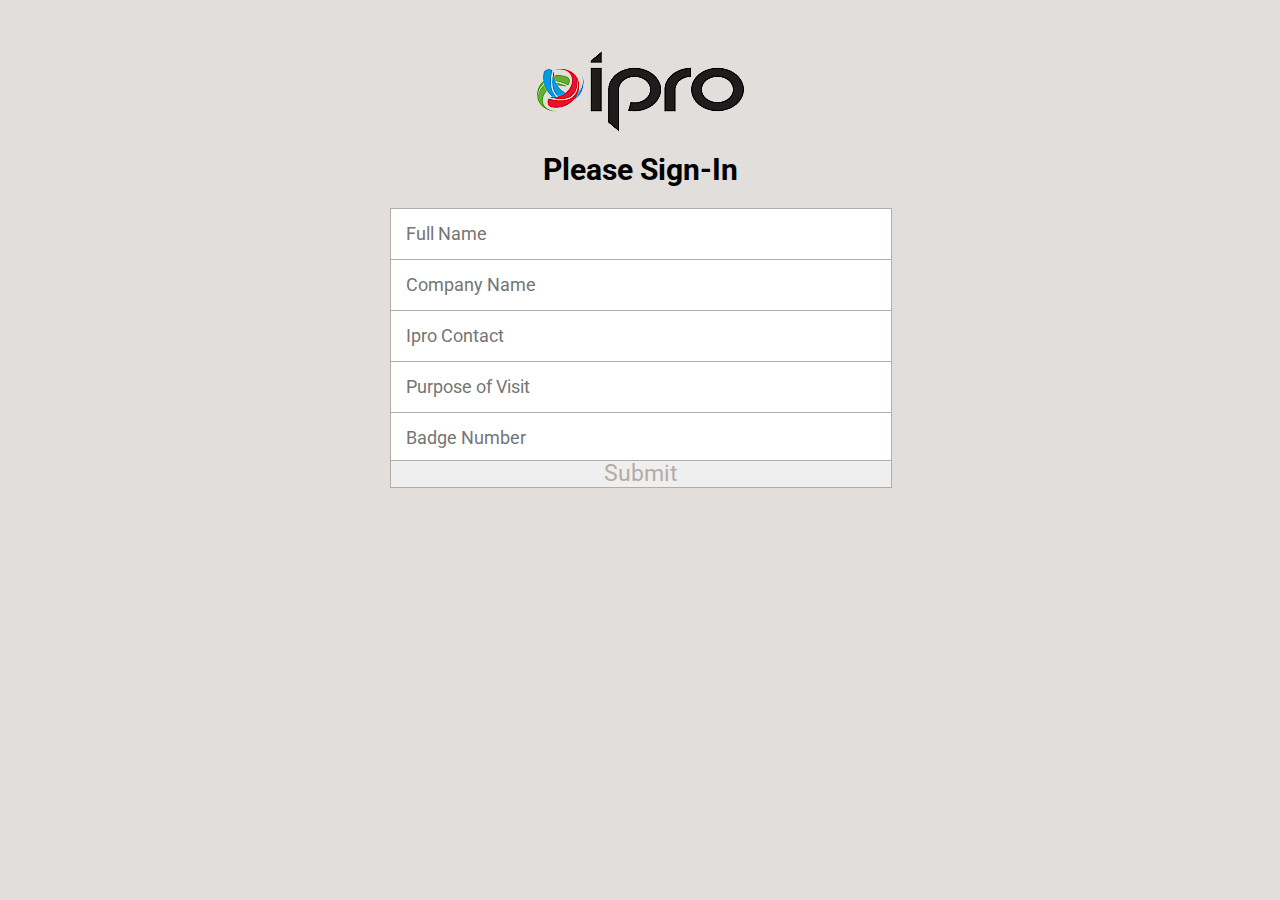
<file: index.html>
<!DOCTYPE HTML>
<html lang="en">
<!--Client Sign-In Page-->
<head>
    <meta charset="utf-8">
    <meta name="viewport" content="width=device-width, initial-scale=1">
	<title>Client Sign-In Form</title>
	<link href="https://fonts.googleapis.com/css?family=Roboto" rel="stylesheet">
	<link href="normalize.css" rel="stylesheet">
	<link rel="stylesheet" type="text/css" href="indexStyles.css">
</head>

<body>
	<img class="logo" src="img/ipro.png" alt="Ipro Logo" >
	<h1 class="signin-header">Please Sign-In</h1>

<!--Form fields, sends data to insert.php when submited -->
	<div class= "container">
		<form action="insert.php" method="post" autocomplete="off">		
			<input class="name" type="text" placeholder="Full Name" name="Name"/>
			<input class="companyname" type="text" placeholder="Company Name" name="CompanyName" /> 
			<input class="contact" type="text" placeholder="Ipro Contact" name="Contact" />
			<input class="purpose" type="text" placeholder="Purpose of Visit" name="Purpose"/>
			<input class="badge" type="number" placeholder="Badge Number" name="Badge" />	
			<button type="submit">Submit</button>
	</div>
		</form>

</body>
</html>
</file>
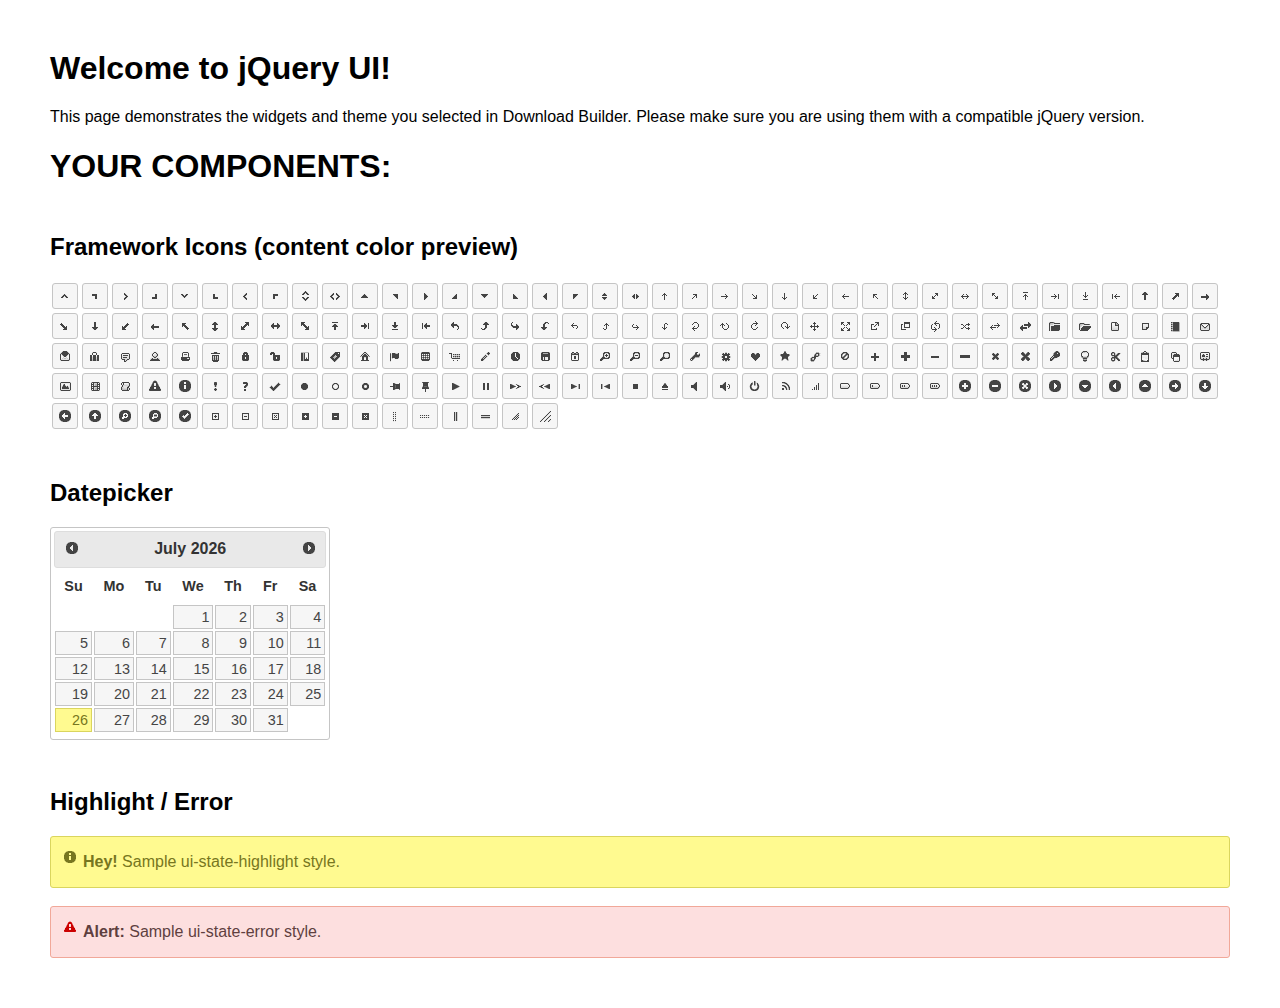
<file: jquery/jquery-ui-1.12.1.custom/index.html>
<!doctype html>
<html lang="us">
<head>
	<meta charset="utf-8">
	<title>jQuery UI Example Page</title>
	<link href="jquery-ui.css" rel="stylesheet">
	<style>
	body{
		font-family: "Trebuchet MS", sans-serif;
		margin: 50px;
	}
	.demoHeaders {
		margin-top: 2em;
	}
	#dialog-link {
		padding: .4em 1em .4em 20px;
		text-decoration: none;
		position: relative;
	}
	#dialog-link span.ui-icon {
		margin: 0 5px 0 0;
		position: absolute;
		left: .2em;
		top: 50%;
		margin-top: -8px;
	}
	#icons {
		margin: 0;
		padding: 0;
	}
	#icons li {
		margin: 2px;
		position: relative;
		padding: 4px 0;
		cursor: pointer;
		float: left;
		list-style: none;
	}
	#icons span.ui-icon {
		float: left;
		margin: 0 4px;
	}
	.fakewindowcontain .ui-widget-overlay {
		position: absolute;
	}
	select {
		width: 200px;
	}
	</style>
</head>
<body>

<h1>Welcome to jQuery UI!</h1>

<div class="ui-widget">
	<p>This page demonstrates the widgets and theme you selected in Download Builder. Please make sure you are using them with a compatible jQuery version.</p>
</div>

<h1>YOUR COMPONENTS:</h1>
















<h2 class="demoHeaders">Framework Icons (content color preview)</h2>
<ul id="icons" class="ui-widget ui-helper-clearfix">
	<li class="ui-state-default ui-corner-all" title=".ui-icon-caret-1-n"><span class="ui-icon ui-icon-caret-1-n"></span></li>
	<li class="ui-state-default ui-corner-all" title=".ui-icon-caret-1-ne"><span class="ui-icon ui-icon-caret-1-ne"></span></li>
	<li class="ui-state-default ui-corner-all" title=".ui-icon-caret-1-e"><span class="ui-icon ui-icon-caret-1-e"></span></li>
	<li class="ui-state-default ui-corner-all" title=".ui-icon-caret-1-se"><span class="ui-icon ui-icon-caret-1-se"></span></li>
	<li class="ui-state-default ui-corner-all" title=".ui-icon-caret-1-s"><span class="ui-icon ui-icon-caret-1-s"></span></li>
	<li class="ui-state-default ui-corner-all" title=".ui-icon-caret-1-sw"><span class="ui-icon ui-icon-caret-1-sw"></span></li>
	<li class="ui-state-default ui-corner-all" title=".ui-icon-caret-1-w"><span class="ui-icon ui-icon-caret-1-w"></span></li>
	<li class="ui-state-default ui-corner-all" title=".ui-icon-caret-1-nw"><span class="ui-icon ui-icon-caret-1-nw"></span></li>
	<li class="ui-state-default ui-corner-all" title=".ui-icon-caret-2-n-s"><span class="ui-icon ui-icon-caret-2-n-s"></span></li>
	<li class="ui-state-default ui-corner-all" title=".ui-icon-caret-2-e-w"><span class="ui-icon ui-icon-caret-2-e-w"></span></li>
	<li class="ui-state-default ui-corner-all" title=".ui-icon-triangle-1-n"><span class="ui-icon ui-icon-triangle-1-n"></span></li>
	<li class="ui-state-default ui-corner-all" title=".ui-icon-triangle-1-ne"><span class="ui-icon ui-icon-triangle-1-ne"></span></li>
	<li class="ui-state-default ui-corner-all" title=".ui-icon-triangle-1-e"><span class="ui-icon ui-icon-triangle-1-e"></span></li>
	<li class="ui-state-default ui-corner-all" title=".ui-icon-triangle-1-se"><span class="ui-icon ui-icon-triangle-1-se"></span></li>
	<li class="ui-state-default ui-corner-all" title=".ui-icon-triangle-1-s"><span class="ui-icon ui-icon-triangle-1-s"></span></li>
	<li class="ui-state-default ui-corner-all" title=".ui-icon-triangle-1-sw"><span class="ui-icon ui-icon-triangle-1-sw"></span></li>
	<li class="ui-state-default ui-corner-all" title=".ui-icon-triangle-1-w"><span class="ui-icon ui-icon-triangle-1-w"></span></li>
	<li class="ui-state-default ui-corner-all" title=".ui-icon-triangle-1-nw"><span class="ui-icon ui-icon-triangle-1-nw"></span></li>
	<li class="ui-state-default ui-corner-all" title=".ui-icon-triangle-2-n-s"><span class="ui-icon ui-icon-triangle-2-n-s"></span></li>
	<li class="ui-state-default ui-corner-all" title=".ui-icon-triangle-2-e-w"><span class="ui-icon ui-icon-triangle-2-e-w"></span></li>
	<li class="ui-state-default ui-corner-all" title=".ui-icon-arrow-1-n"><span class="ui-icon ui-icon-arrow-1-n"></span></li>
	<li class="ui-state-default ui-corner-all" title=".ui-icon-arrow-1-ne"><span class="ui-icon ui-icon-arrow-1-ne"></span></li>
	<li class="ui-state-default ui-corner-all" title=".ui-icon-arrow-1-e"><span class="ui-icon ui-icon-arrow-1-e"></span></li>
	<li class="ui-state-default ui-corner-all" title=".ui-icon-arrow-1-se"><span class="ui-icon ui-icon-arrow-1-se"></span></li>
	<li class="ui-state-default ui-corner-all" title=".ui-icon-arrow-1-s"><span class="ui-icon ui-icon-arrow-1-s"></span></li>
	<li class="ui-state-default ui-corner-all" title=".ui-icon-arrow-1-sw"><span class="ui-icon ui-icon-arrow-1-sw"></span></li>
	<li class="ui-state-default ui-corner-all" title=".ui-icon-arrow-1-w"><span class="ui-icon ui-icon-arrow-1-w"></span></li>
	<li class="ui-state-default ui-corner-all" title=".ui-icon-arrow-1-nw"><span class="ui-icon ui-icon-arrow-1-nw"></span></li>
	<li class="ui-state-default ui-corner-all" title=".ui-icon-arrow-2-n-s"><span class="ui-icon ui-icon-arrow-2-n-s"></span></li>
	<li class="ui-state-default ui-corner-all" title=".ui-icon-arrow-2-ne-sw"><span class="ui-icon ui-icon-arrow-2-ne-sw"></span></li>
	<li class="ui-state-default ui-corner-all" title=".ui-icon-arrow-2-e-w"><span class="ui-icon ui-icon-arrow-2-e-w"></span></li>
	<li class="ui-state-default ui-corner-all" title=".ui-icon-arrow-2-se-nw"><span class="ui-icon ui-icon-arrow-2-se-nw"></span></li>
	<li class="ui-state-default ui-corner-all" title=".ui-icon-arrowstop-1-n"><span class="ui-icon ui-icon-arrowstop-1-n"></span></li>
	<li class="ui-state-default ui-corner-all" title=".ui-icon-arrowstop-1-e"><span class="ui-icon ui-icon-arrowstop-1-e"></span></li>
	<li class="ui-state-default ui-corner-all" title=".ui-icon-arrowstop-1-s"><span class="ui-icon ui-icon-arrowstop-1-s"></span></li>
	<li class="ui-state-default ui-corner-all" title=".ui-icon-arrowstop-1-w"><span class="ui-icon ui-icon-arrowstop-1-w"></span></li>
	<li class="ui-state-default ui-corner-all" title=".ui-icon-arrowthick-1-n"><span class="ui-icon ui-icon-arrowthick-1-n"></span></li>
	<li class="ui-state-default ui-corner-all" title=".ui-icon-arrowthick-1-ne"><span class="ui-icon ui-icon-arrowthick-1-ne"></span></li>
	<li class="ui-state-default ui-corner-all" title=".ui-icon-arrowthick-1-e"><span class="ui-icon ui-icon-arrowthick-1-e"></span></li>
	<li class="ui-state-default ui-corner-all" title=".ui-icon-arrowthick-1-se"><span class="ui-icon ui-icon-arrowthick-1-se"></span></li>
	<li class="ui-state-default ui-corner-all" title=".ui-icon-arrowthick-1-s"><span class="ui-icon ui-icon-arrowthick-1-s"></span></li>
	<li class="ui-state-default ui-corner-all" title=".ui-icon-arrowthick-1-sw"><span class="ui-icon ui-icon-arrowthick-1-sw"></span></li>
	<li class="ui-state-default ui-corner-all" title=".ui-icon-arrowthick-1-w"><span class="ui-icon ui-icon-arrowthick-1-w"></span></li>
	<li class="ui-state-default ui-corner-all" title=".ui-icon-arrowthick-1-nw"><span class="ui-icon ui-icon-arrowthick-1-nw"></span></li>
	<li class="ui-state-default ui-corner-all" title=".ui-icon-arrowthick-2-n-s"><span class="ui-icon ui-icon-arrowthick-2-n-s"></span></li>
	<li class="ui-state-default ui-corner-all" title=".ui-icon-arrowthick-2-ne-sw"><span class="ui-icon ui-icon-arrowthick-2-ne-sw"></span></li>
	<li class="ui-state-default ui-corner-all" title=".ui-icon-arrowthick-2-e-w"><span class="ui-icon ui-icon-arrowthick-2-e-w"></span></li>
	<li class="ui-state-default ui-corner-all" title=".ui-icon-arrowthick-2-se-nw"><span class="ui-icon ui-icon-arrowthick-2-se-nw"></span></li>
	<li class="ui-state-default ui-corner-all" title=".ui-icon-arrowthickstop-1-n"><span class="ui-icon ui-icon-arrowthickstop-1-n"></span></li>
	<li class="ui-state-default ui-corner-all" title=".ui-icon-arrowthickstop-1-e"><span class="ui-icon ui-icon-arrowthickstop-1-e"></span></li>
	<li class="ui-state-default ui-corner-all" title=".ui-icon-arrowthickstop-1-s"><span class="ui-icon ui-icon-arrowthickstop-1-s"></span></li>
	<li class="ui-state-default ui-corner-all" title=".ui-icon-arrowthickstop-1-w"><span class="ui-icon ui-icon-arrowthickstop-1-w"></span></li>
	<li class="ui-state-default ui-corner-all" title=".ui-icon-arrowreturnthick-1-w"><span class="ui-icon ui-icon-arrowreturnthick-1-w"></span></li>
	<li class="ui-state-default ui-corner-all" title=".ui-icon-arrowreturnthick-1-n"><span class="ui-icon ui-icon-arrowreturnthick-1-n"></span></li>
	<li class="ui-state-default ui-corner-all" title=".ui-icon-arrowreturnthick-1-e"><span class="ui-icon ui-icon-arrowreturnthick-1-e"></span></li>
	<li class="ui-state-default ui-corner-all" title=".ui-icon-arrowreturnthick-1-s"><span class="ui-icon ui-icon-arrowreturnthick-1-s"></span></li>
	<li class="ui-state-default ui-corner-all" title=".ui-icon-arrowreturn-1-w"><span class="ui-icon ui-icon-arrowreturn-1-w"></span></li>
	<li class="ui-state-default ui-corner-all" title=".ui-icon-arrowreturn-1-n"><span class="ui-icon ui-icon-arrowreturn-1-n"></span></li>
	<li class="ui-state-default ui-corner-all" title=".ui-icon-arrowreturn-1-e"><span class="ui-icon ui-icon-arrowreturn-1-e"></span></li>
	<li class="ui-state-default ui-corner-all" title=".ui-icon-arrowreturn-1-s"><span class="ui-icon ui-icon-arrowreturn-1-s"></span></li>
	<li class="ui-state-default ui-corner-all" title=".ui-icon-arrowrefresh-1-w"><span class="ui-icon ui-icon-arrowrefresh-1-w"></span></li>
	<li class="ui-state-default ui-corner-all" title=".ui-icon-arrowrefresh-1-n"><span class="ui-icon ui-icon-arrowrefresh-1-n"></span></li>
	<li class="ui-state-default ui-corner-all" title=".ui-icon-arrowrefresh-1-e"><span class="ui-icon ui-icon-arrowrefresh-1-e"></span></li>
	<li class="ui-state-default ui-corner-all" title=".ui-icon-arrowrefresh-1-s"><span class="ui-icon ui-icon-arrowrefresh-1-s"></span></li>
	<li class="ui-state-default ui-corner-all" title=".ui-icon-arrow-4"><span class="ui-icon ui-icon-arrow-4"></span></li>
	<li class="ui-state-default ui-corner-all" title=".ui-icon-arrow-4-diag"><span class="ui-icon ui-icon-arrow-4-diag"></span></li>
	<li class="ui-state-default ui-corner-all" title=".ui-icon-extlink"><span class="ui-icon ui-icon-extlink"></span></li>
	<li class="ui-state-default ui-corner-all" title=".ui-icon-newwin"><span class="ui-icon ui-icon-newwin"></span></li>
	<li class="ui-state-default ui-corner-all" title=".ui-icon-refresh"><span class="ui-icon ui-icon-refresh"></span></li>
	<li class="ui-state-default ui-corner-all" title=".ui-icon-shuffle"><span class="ui-icon ui-icon-shuffle"></span></li>
	<li class="ui-state-default ui-corner-all" title=".ui-icon-transfer-e-w"><span class="ui-icon ui-icon-transfer-e-w"></span></li>
	<li class="ui-state-default ui-corner-all" title=".ui-icon-transferthick-e-w"><span class="ui-icon ui-icon-transferthick-e-w"></span></li>
	<li class="ui-state-default ui-corner-all" title=".ui-icon-folder-collapsed"><span class="ui-icon ui-icon-folder-collapsed"></span></li>
	<li class="ui-state-default ui-corner-all" title=".ui-icon-folder-open"><span class="ui-icon ui-icon-folder-open"></span></li>
	<li class="ui-state-default ui-corner-all" title=".ui-icon-document"><span class="ui-icon ui-icon-document"></span></li>
	<li class="ui-state-default ui-corner-all" title=".ui-icon-document-b"><span class="ui-icon ui-icon-document-b"></span></li>
	<li class="ui-state-default ui-corner-all" title=".ui-icon-note"><span class="ui-icon ui-icon-note"></span></li>
	<li class="ui-state-default ui-corner-all" title=".ui-icon-mail-closed"><span class="ui-icon ui-icon-mail-closed"></span></li>
	<li class="ui-state-default ui-corner-all" title=".ui-icon-mail-open"><span class="ui-icon ui-icon-mail-open"></span></li>
	<li class="ui-state-default ui-corner-all" title=".ui-icon-suitcase"><span class="ui-icon ui-icon-suitcase"></span></li>
	<li class="ui-state-default ui-corner-all" title=".ui-icon-comment"><span class="ui-icon ui-icon-comment"></span></li>
	<li class="ui-state-default ui-corner-all" title=".ui-icon-person"><span class="ui-icon ui-icon-person"></span></li>
	<li class="ui-state-default ui-corner-all" title=".ui-icon-print"><span class="ui-icon ui-icon-print"></span></li>
	<li class="ui-state-default ui-corner-all" title=".ui-icon-trash"><span class="ui-icon ui-icon-trash"></span></li>
	<li class="ui-state-default ui-corner-all" title=".ui-icon-locked"><span class="ui-icon ui-icon-locked"></span></li>
	<li class="ui-state-default ui-corner-all" title=".ui-icon-unlocked"><span class="ui-icon ui-icon-unlocked"></span></li>
	<li class="ui-state-default ui-corner-all" title=".ui-icon-bookmark"><span class="ui-icon ui-icon-bookmark"></span></li>
	<li class="ui-state-default ui-corner-all" title=".ui-icon-tag"><span class="ui-icon ui-icon-tag"></span></li>
	<li class="ui-state-default ui-corner-all" title=".ui-icon-home"><span class="ui-icon ui-icon-home"></span></li>
	<li class="ui-state-default ui-corner-all" title=".ui-icon-flag"><span class="ui-icon ui-icon-flag"></span></li>
	<li class="ui-state-default ui-corner-all" title=".ui-icon-calculator"><span class="ui-icon ui-icon-calculator"></span></li>
	<li class="ui-state-default ui-corner-all" title=".ui-icon-cart"><span class="ui-icon ui-icon-cart"></span></li>
	<li class="ui-state-default ui-corner-all" title=".ui-icon-pencil"><span class="ui-icon ui-icon-pencil"></span></li>
	<li class="ui-state-default ui-corner-all" title=".ui-icon-clock"><span class="ui-icon ui-icon-clock"></span></li>
	<li class="ui-state-default ui-corner-all" title=".ui-icon-disk"><span class="ui-icon ui-icon-disk"></span></li>
	<li class="ui-state-default ui-corner-all" title=".ui-icon-calendar"><span class="ui-icon ui-icon-calendar"></span></li>
	<li class="ui-state-default ui-corner-all" title=".ui-icon-zoomin"><span class="ui-icon ui-icon-zoomin"></span></li>
	<li class="ui-state-default ui-corner-all" title=".ui-icon-zoomout"><span class="ui-icon ui-icon-zoomout"></span></li>
	<li class="ui-state-default ui-corner-all" title=".ui-icon-search"><span class="ui-icon ui-icon-search"></span></li>
	<li class="ui-state-default ui-corner-all" title=".ui-icon-wrench"><span class="ui-icon ui-icon-wrench"></span></li>
	<li class="ui-state-default ui-corner-all" title=".ui-icon-gear"><span class="ui-icon ui-icon-gear"></span></li>
	<li class="ui-state-default ui-corner-all" title=".ui-icon-heart"><span class="ui-icon ui-icon-heart"></span></li>
	<li class="ui-state-default ui-corner-all" title=".ui-icon-star"><span class="ui-icon ui-icon-star"></span></li>
	<li class="ui-state-default ui-corner-all" title=".ui-icon-link"><span class="ui-icon ui-icon-link"></span></li>
	<li class="ui-state-default ui-corner-all" title=".ui-icon-cancel"><span class="ui-icon ui-icon-cancel"></span></li>
	<li class="ui-state-default ui-corner-all" title=".ui-icon-plus"><span class="ui-icon ui-icon-plus"></span></li>
	<li class="ui-state-default ui-corner-all" title=".ui-icon-plusthick"><span class="ui-icon ui-icon-plusthick"></span></li>
	<li class="ui-state-default ui-corner-all" title=".ui-icon-minus"><span class="ui-icon ui-icon-minus"></span></li>
	<li class="ui-state-default ui-corner-all" title=".ui-icon-minusthick"><span class="ui-icon ui-icon-minusthick"></span></li>
	<li class="ui-state-default ui-corner-all" title=".ui-icon-close"><span class="ui-icon ui-icon-close"></span></li>
	<li class="ui-state-default ui-corner-all" title=".ui-icon-closethick"><span class="ui-icon ui-icon-closethick"></span></li>
	<li class="ui-state-default ui-corner-all" title=".ui-icon-key"><span class="ui-icon ui-icon-key"></span></li>
	<li class="ui-state-default ui-corner-all" title=".ui-icon-lightbulb"><span class="ui-icon ui-icon-lightbulb"></span></li>
	<li class="ui-state-default ui-corner-all" title=".ui-icon-scissors"><span class="ui-icon ui-icon-scissors"></span></li>
	<li class="ui-state-default ui-corner-all" title=".ui-icon-clipboard"><span class="ui-icon ui-icon-clipboard"></span></li>
	<li class="ui-state-default ui-corner-all" title=".ui-icon-copy"><span class="ui-icon ui-icon-copy"></span></li>
	<li class="ui-state-default ui-corner-all" title=".ui-icon-contact"><span class="ui-icon ui-icon-contact"></span></li>
	<li class="ui-state-default ui-corner-all" title=".ui-icon-image"><span class="ui-icon ui-icon-image"></span></li>
	<li class="ui-state-default ui-corner-all" title=".ui-icon-video"><span class="ui-icon ui-icon-video"></span></li>
	<li class="ui-state-default ui-corner-all" title=".ui-icon-script"><span class="ui-icon ui-icon-script"></span></li>
	<li class="ui-state-default ui-corner-all" title=".ui-icon-alert"><span class="ui-icon ui-icon-alert"></span></li>
	<li class="ui-state-default ui-corner-all" title=".ui-icon-info"><span class="ui-icon ui-icon-info"></span></li>
	<li class="ui-state-default ui-corner-all" title=".ui-icon-notice"><span class="ui-icon ui-icon-notice"></span></li>
	<li class="ui-state-default ui-corner-all" title=".ui-icon-help"><span class="ui-icon ui-icon-help"></span></li>
	<li class="ui-state-default ui-corner-all" title=".ui-icon-check"><span class="ui-icon ui-icon-check"></span></li>
	<li class="ui-state-default ui-corner-all" title=".ui-icon-bullet"><span class="ui-icon ui-icon-bullet"></span></li>
	<li class="ui-state-default ui-corner-all" title=".ui-icon-radio-off"><span class="ui-icon ui-icon-radio-off"></span></li>
	<li class="ui-state-default ui-corner-all" title=".ui-icon-radio-on"><span class="ui-icon ui-icon-radio-on"></span></li>
	<li class="ui-state-default ui-corner-all" title=".ui-icon-pin-w"><span class="ui-icon ui-icon-pin-w"></span></li>
	<li class="ui-state-default ui-corner-all" title=".ui-icon-pin-s"><span class="ui-icon ui-icon-pin-s"></span></li>
	<li class="ui-state-default ui-corner-all" title=".ui-icon-play"><span class="ui-icon ui-icon-play"></span></li>
	<li class="ui-state-default ui-corner-all" title=".ui-icon-pause"><span class="ui-icon ui-icon-pause"></span></li>
	<li class="ui-state-default ui-corner-all" title=".ui-icon-seek-next"><span class="ui-icon ui-icon-seek-next"></span></li>
	<li class="ui-state-default ui-corner-all" title=".ui-icon-seek-prev"><span class="ui-icon ui-icon-seek-prev"></span></li>
	<li class="ui-state-default ui-corner-all" title=".ui-icon-seek-end"><span class="ui-icon ui-icon-seek-end"></span></li>
	<li class="ui-state-default ui-corner-all" title=".ui-icon-seek-first"><span class="ui-icon ui-icon-seek-first"></span></li>
	<li class="ui-state-default ui-corner-all" title=".ui-icon-stop"><span class="ui-icon ui-icon-stop"></span></li>
	<li class="ui-state-default ui-corner-all" title=".ui-icon-eject"><span class="ui-icon ui-icon-eject"></span></li>
	<li class="ui-state-default ui-corner-all" title=".ui-icon-volume-off"><span class="ui-icon ui-icon-volume-off"></span></li>
	<li class="ui-state-default ui-corner-all" title=".ui-icon-volume-on"><span class="ui-icon ui-icon-volume-on"></span></li>
	<li class="ui-state-default ui-corner-all" title=".ui-icon-power"><span class="ui-icon ui-icon-power"></span></li>
	<li class="ui-state-default ui-corner-all" title=".ui-icon-signal-diag"><span class="ui-icon ui-icon-signal-diag"></span></li>
	<li class="ui-state-default ui-corner-all" title=".ui-icon-signal"><span class="ui-icon ui-icon-signal"></span></li>
	<li class="ui-state-default ui-corner-all" title=".ui-icon-battery-0"><span class="ui-icon ui-icon-battery-0"></span></li>
	<li class="ui-state-default ui-corner-all" title=".ui-icon-battery-1"><span class="ui-icon ui-icon-battery-1"></span></li>
	<li class="ui-state-default ui-corner-all" title=".ui-icon-battery-2"><span class="ui-icon ui-icon-battery-2"></span></li>
	<li class="ui-state-default ui-corner-all" title=".ui-icon-battery-3"><span class="ui-icon ui-icon-battery-3"></span></li>
	<li class="ui-state-default ui-corner-all" title=".ui-icon-circle-plus"><span class="ui-icon ui-icon-circle-plus"></span></li>
	<li class="ui-state-default ui-corner-all" title=".ui-icon-circle-minus"><span class="ui-icon ui-icon-circle-minus"></span></li>
	<li class="ui-state-default ui-corner-all" title=".ui-icon-circle-close"><span class="ui-icon ui-icon-circle-close"></span></li>
	<li class="ui-state-default ui-corner-all" title=".ui-icon-circle-triangle-e"><span class="ui-icon ui-icon-circle-triangle-e"></span></li>
	<li class="ui-state-default ui-corner-all" title=".ui-icon-circle-triangle-s"><span class="ui-icon ui-icon-circle-triangle-s"></span></li>
	<li class="ui-state-default ui-corner-all" title=".ui-icon-circle-triangle-w"><span class="ui-icon ui-icon-circle-triangle-w"></span></li>
	<li class="ui-state-default ui-corner-all" title=".ui-icon-circle-triangle-n"><span class="ui-icon ui-icon-circle-triangle-n"></span></li>
	<li class="ui-state-default ui-corner-all" title=".ui-icon-circle-arrow-e"><span class="ui-icon ui-icon-circle-arrow-e"></span></li>
	<li class="ui-state-default ui-corner-all" title=".ui-icon-circle-arrow-s"><span class="ui-icon ui-icon-circle-arrow-s"></span></li>
	<li class="ui-state-default ui-corner-all" title=".ui-icon-circle-arrow-w"><span class="ui-icon ui-icon-circle-arrow-w"></span></li>
	<li class="ui-state-default ui-corner-all" title=".ui-icon-circle-arrow-n"><span class="ui-icon ui-icon-circle-arrow-n"></span></li>
	<li class="ui-state-default ui-corner-all" title=".ui-icon-circle-zoomin"><span class="ui-icon ui-icon-circle-zoomin"></span></li>
	<li class="ui-state-default ui-corner-all" title=".ui-icon-circle-zoomout"><span class="ui-icon ui-icon-circle-zoomout"></span></li>
	<li class="ui-state-default ui-corner-all" title=".ui-icon-circle-check"><span class="ui-icon ui-icon-circle-check"></span></li>
	<li class="ui-state-default ui-corner-all" title=".ui-icon-circlesmall-plus"><span class="ui-icon ui-icon-circlesmall-plus"></span></li>
	<li class="ui-state-default ui-corner-all" title=".ui-icon-circlesmall-minus"><span class="ui-icon ui-icon-circlesmall-minus"></span></li>
	<li class="ui-state-default ui-corner-all" title=".ui-icon-circlesmall-close"><span class="ui-icon ui-icon-circlesmall-close"></span></li>
	<li class="ui-state-default ui-corner-all" title=".ui-icon-squaresmall-plus"><span class="ui-icon ui-icon-squaresmall-plus"></span></li>
	<li class="ui-state-default ui-corner-all" title=".ui-icon-squaresmall-minus"><span class="ui-icon ui-icon-squaresmall-minus"></span></li>
	<li class="ui-state-default ui-corner-all" title=".ui-icon-squaresmall-close"><span class="ui-icon ui-icon-squaresmall-close"></span></li>
	<li class="ui-state-default ui-corner-all" title=".ui-icon-grip-dotted-vertical"><span class="ui-icon ui-icon-grip-dotted-vertical"></span></li>
	<li class="ui-state-default ui-corner-all" title=".ui-icon-grip-dotted-horizontal"><span class="ui-icon ui-icon-grip-dotted-horizontal"></span></li>
	<li class="ui-state-default ui-corner-all" title=".ui-icon-grip-solid-vertical"><span class="ui-icon ui-icon-grip-solid-vertical"></span></li>
	<li class="ui-state-default ui-corner-all" title=".ui-icon-grip-solid-horizontal"><span class="ui-icon ui-icon-grip-solid-horizontal"></span></li>
	<li class="ui-state-default ui-corner-all" title=".ui-icon-gripsmall-diagonal-se"><span class="ui-icon ui-icon-gripsmall-diagonal-se"></span></li>
	<li class="ui-state-default ui-corner-all" title=".ui-icon-grip-diagonal-se"><span class="ui-icon ui-icon-grip-diagonal-se"></span></li>
</ul>




<!-- Datepicker -->
<h2 class="demoHeaders">Datepicker</h2>
<div id="datepicker"></div>












<!-- Highlight / Error -->
<h2 class="demoHeaders">Highlight / Error</h2>
<div class="ui-widget">
	<div class="ui-state-highlight ui-corner-all" style="margin-top: 20px; padding: 0 .7em;">
		<p><span class="ui-icon ui-icon-info" style="float: left; margin-right: .3em;"></span>
		<strong>Hey!</strong> Sample ui-state-highlight style.</p>
	</div>
</div>
<br>
<div class="ui-widget">
	<div class="ui-state-error ui-corner-all" style="padding: 0 .7em;">
		<p><span class="ui-icon ui-icon-alert" style="float: left; margin-right: .3em;"></span>
		<strong>Alert:</strong> Sample ui-state-error style.</p>
	</div>
</div>

<script src="external/jquery/jquery.js"></script>
<script src="jquery-ui.js"></script>
<script>















$( "#datepicker" ).datepicker({
	inline: true
});














// Hover states on the static widgets
$( "#dialog-link, #icons li" ).hover(
	function() {
		$( this ).addClass( "ui-state-hover" );
	},
	function() {
		$( this ).removeClass( "ui-state-hover" );
	}
);
</script>
</body>
</html>
</file>
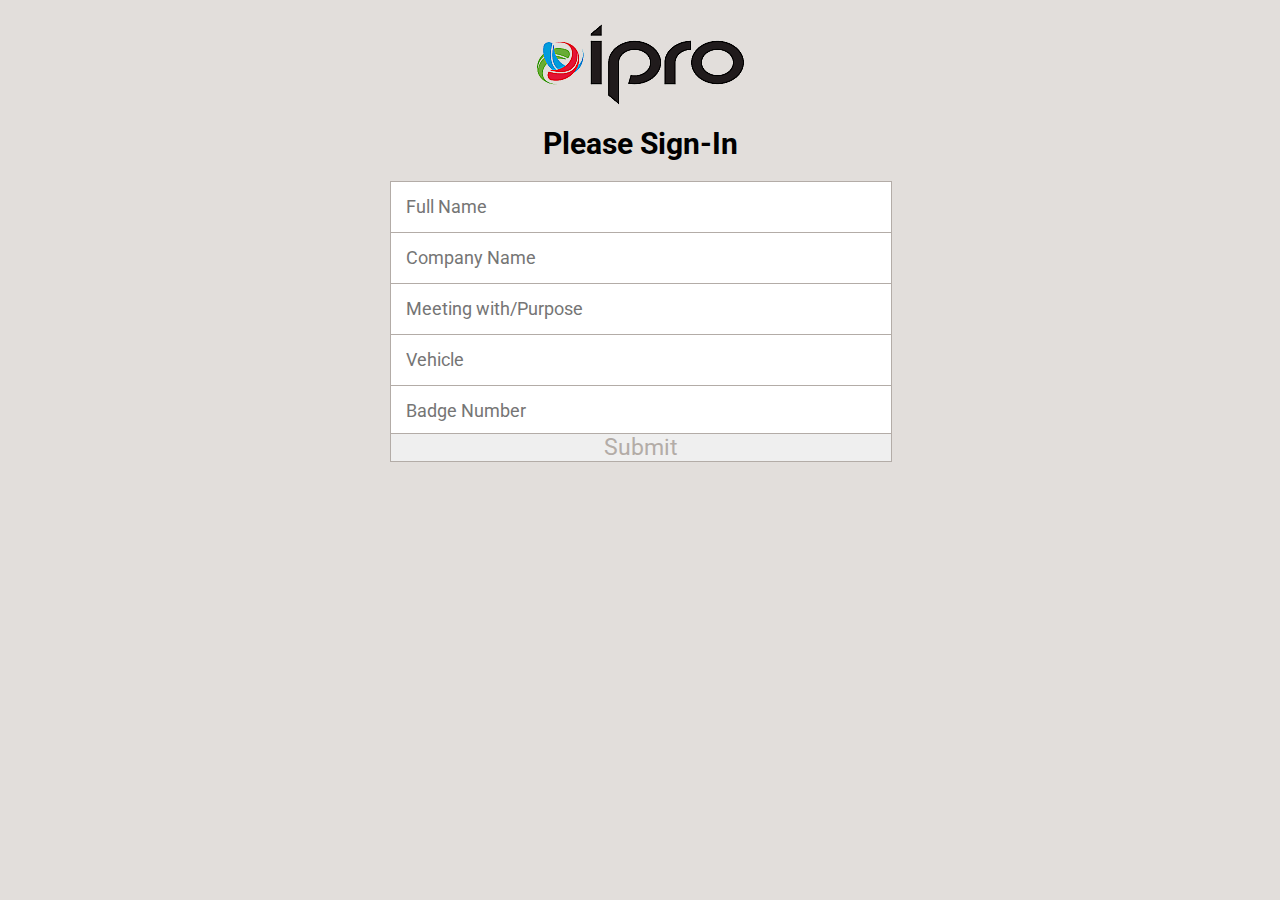
<file: client-signIn.html>
<!DOCTYPE HTML>
<html lang="en">

<head>
    <meta charset="utf-8">
    <meta name="viewport" content="width=device-width, initial-scale=1">
	<title>Client Sign-In Form</title>

<!--Fonts/styles-->
	<link href="https://fonts.googleapis.com/css?family=Roboto" rel="stylesheet">
	<link href-"normalize.css" rel="stylesheet">
	<style>
		body {
		font-family: "Roboto";
		font-size: 20px;
		background: #e2dedb;
		}

		.container {
		position: relative;
		width: 500px;
		margin: 20px auto 100px auto;
		background-color:#fff;
			}

		.signin-header {
		position: relative;
		margin: 10px 0 10px 0;
		font-size: 30px;
		text-align: center;
		/* letter-spacing: 7px;*/
		}

		.logo {
		display: block;
		margin: 0 auto;
		padding: 15px 0 10px 0;
		}
		input {
		font-family: 'Roboto', sans-serif;
		font-size: 0.875em;
		width: 470px;
		height: 50px;
		padding: 0px 15px 0px 15px;
		border: solid 1px #b3aca7;
		color: #726659;
		border: solid 1px #b3aca7;
		border-bottom: none;
		}

		button {
		width: 502px;
		padding: 0;
		margin: -5px 0px 0px 0px;
		font-family: 'Roboto', sans-serif;
		font-size: 23px;
		color: #b3aca7;
		outline:none;
		cursor: pointer;
		border: solid 1px #b3aca7;
		}
	</style>
</head>


<body>
	<img class="logo" src="img/ipro.png" alt="Ipro Logo" >
	<h1 class="signin-header">Please Sign-In</h1>
	 
	 <div class= "container">
		<form action="insert.php" method="post">		
			<input class="name" type="text" placeholder="Full Name" name="Name"/>
			<input class="companyname" type="text" placeholder="Company Name"name="CompanyName"/>
			<input class="meeting" type="text" placeholder="Meeting with/Purpose" name="Meeting"/>
			<input class="vehicle" type="text" placeholder="Vehicle" name="Vehicle" />
			<input class="badge" type="number" placeholder="Badge Number" name="Badge" />		
			<button type="submit">Submit</button>
	   </div>

		</form>

</body>
</html>
</file>
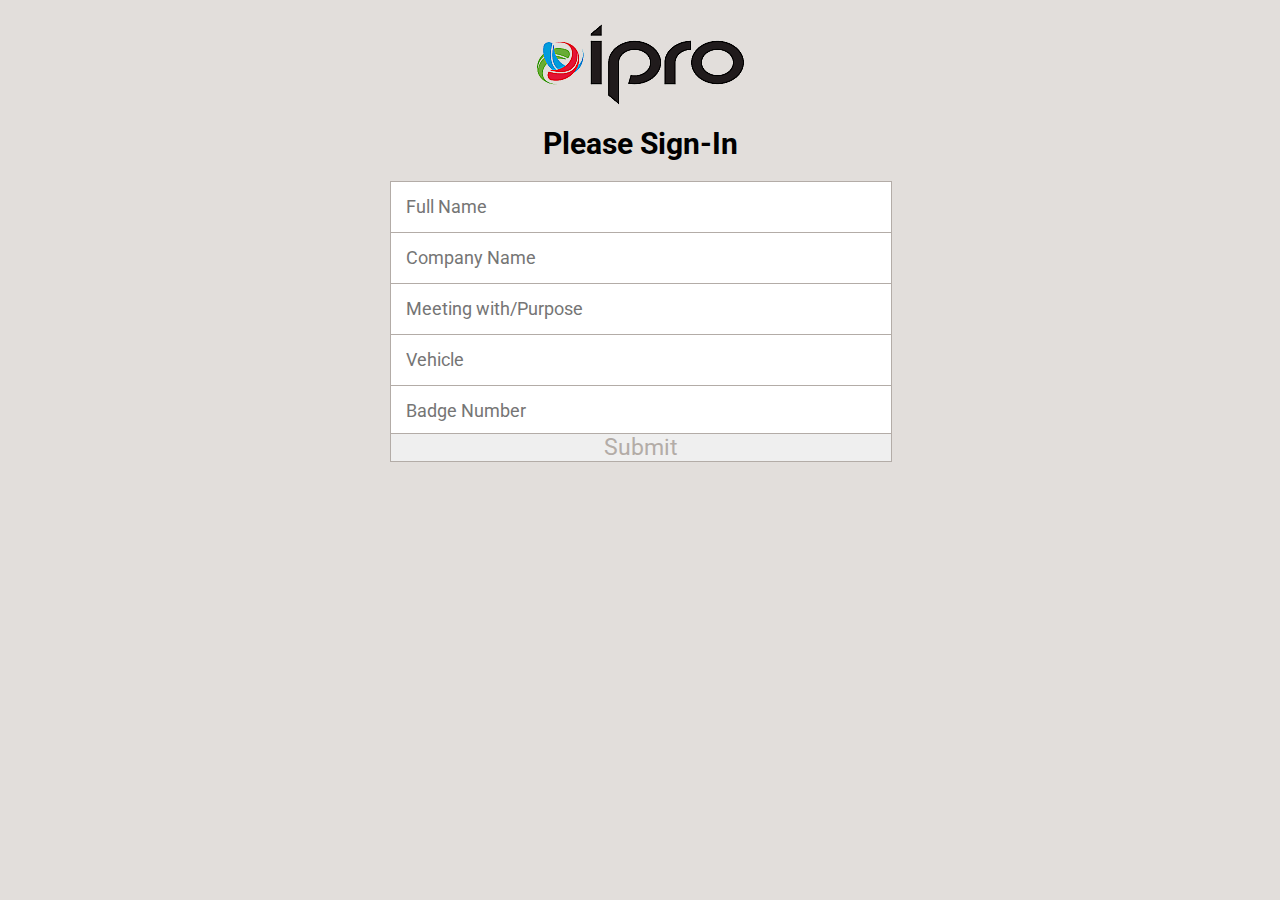
<file: img/client-signIn.html>
<!DOCTYPE HTML>
<html lang="en">

<head>
    <meta charset="utf-8">
    <meta name="viewport" content="width=device-width, initial-scale=1">
	<title>Client Sign-In Form</title>

<!--Fonts/styles-->
	<link href="https://fonts.googleapis.com/css?family=Roboto" rel="stylesheet">
	<link href-"normalize.css" rel="stylesheet">
	<link href="client-styles.css" rel="stylesheet">
</head>


<body>
	<img class="logo" src="img/ipro.png" alt="Ipro Logo" >
	<h1 class="signin-header">Please Sign-In</h1>
	 
	 <div class= "container">
		<form action="insert.php" method="post">		
			<input class="name" type="text" placeholder="Full Name" name="Name"/>
			<input class="companyname" type="text" placeholder="Company Name"name="CompanyName"/>
			<input class="meeting" type="text" placeholder="Meeting with/Purpose" name="Meeting"/>
			<input class="vehicle" type="text" placeholder="Vehicle" name="Vehicle" />
			<input class="badge" type="number" placeholder="Badge Number" name="Badge" />		
			<button type="submit">Submit</button>
	   </div>

		</form>

</body>
</html>
</file>
<file: indexStyles.css>
body {
	font-family: "Roboto";
	font-size: 20px;
	background: #e2dedb;
}

@media screen  
	and (min-device-width: 768px) 
  	and (max-device-width: 1024px) 
  	and (-webkit-min-device-pixel-ratio: 1){
  		body {
  		padding-top: 80px;
	}
}

.container {
	position: relative;
	width: 500px;
	margin: 20px auto 100px auto;
	background-color:#fff;
}

.signin-header {
	position: relative;
	margin: 10px 0 10px 0;
	font-size: 30px;
	text-align: center;
}

.logo {
	display: block;
	margin: 0 auto;
	padding: 50px 0 10px 0;
}

input {
	font-family: 'Roboto', sans-serif;
	font-size: 0.875em;
	width: 470px;
	height: 50px;
	padding: 0px 15px 0px 15px;
	border: solid 1px #b3aca7;
	color: #726659;
	border: solid 1px #b3aca7;
	border-bottom: none;
}

button {
	width: 502px;
	padding: 0;
	margin: -5px 0px 0px 0px;
	font-family: 'Roboto', sans-serif;
	font-size: 23px;
	color: #b3aca7;
	outline:none;
	cursor: pointer;
	border: solid 1px #b3aca7;
}
</file>
<file: img/client-styles.css>
body {
	font-family: "Roboto";
	font-size: 20px;
  background: #e2dedb;
}

.container {
  position: relative;
  width: 500px;
  margin: 20px auto 100px auto;
  background-color:#fff;
	}

.signin-header {
  position: relative;
  margin: 10px 0 10px 0;
  font-size: 30px;
  text-align: center;
 /* letter-spacing: 7px;*/
}

.logo {
  display: block;
  margin: 0 auto;
  padding: 15px 0 10px 0;
}
input {
  font-family: 'Roboto', sans-serif;
  font-size: 0.875em;
  width: 470px;
  height: 50px;
  padding: 0px 15px 0px 15px;
  border: solid 1px #b3aca7;
  color: #726659;
  border: solid 1px #b3aca7;
  border-bottom: none;
}

button {
  width: 502px;
  padding: 0;
  margin: -5px 0px 0px 0px;
  font-family: 'Roboto', sans-serif;
  font-size: 23px;
  color: #b3aca7;
  outline:none;
  cursor: pointer;
  border: solid 1px #b3aca7;
}
</file>
